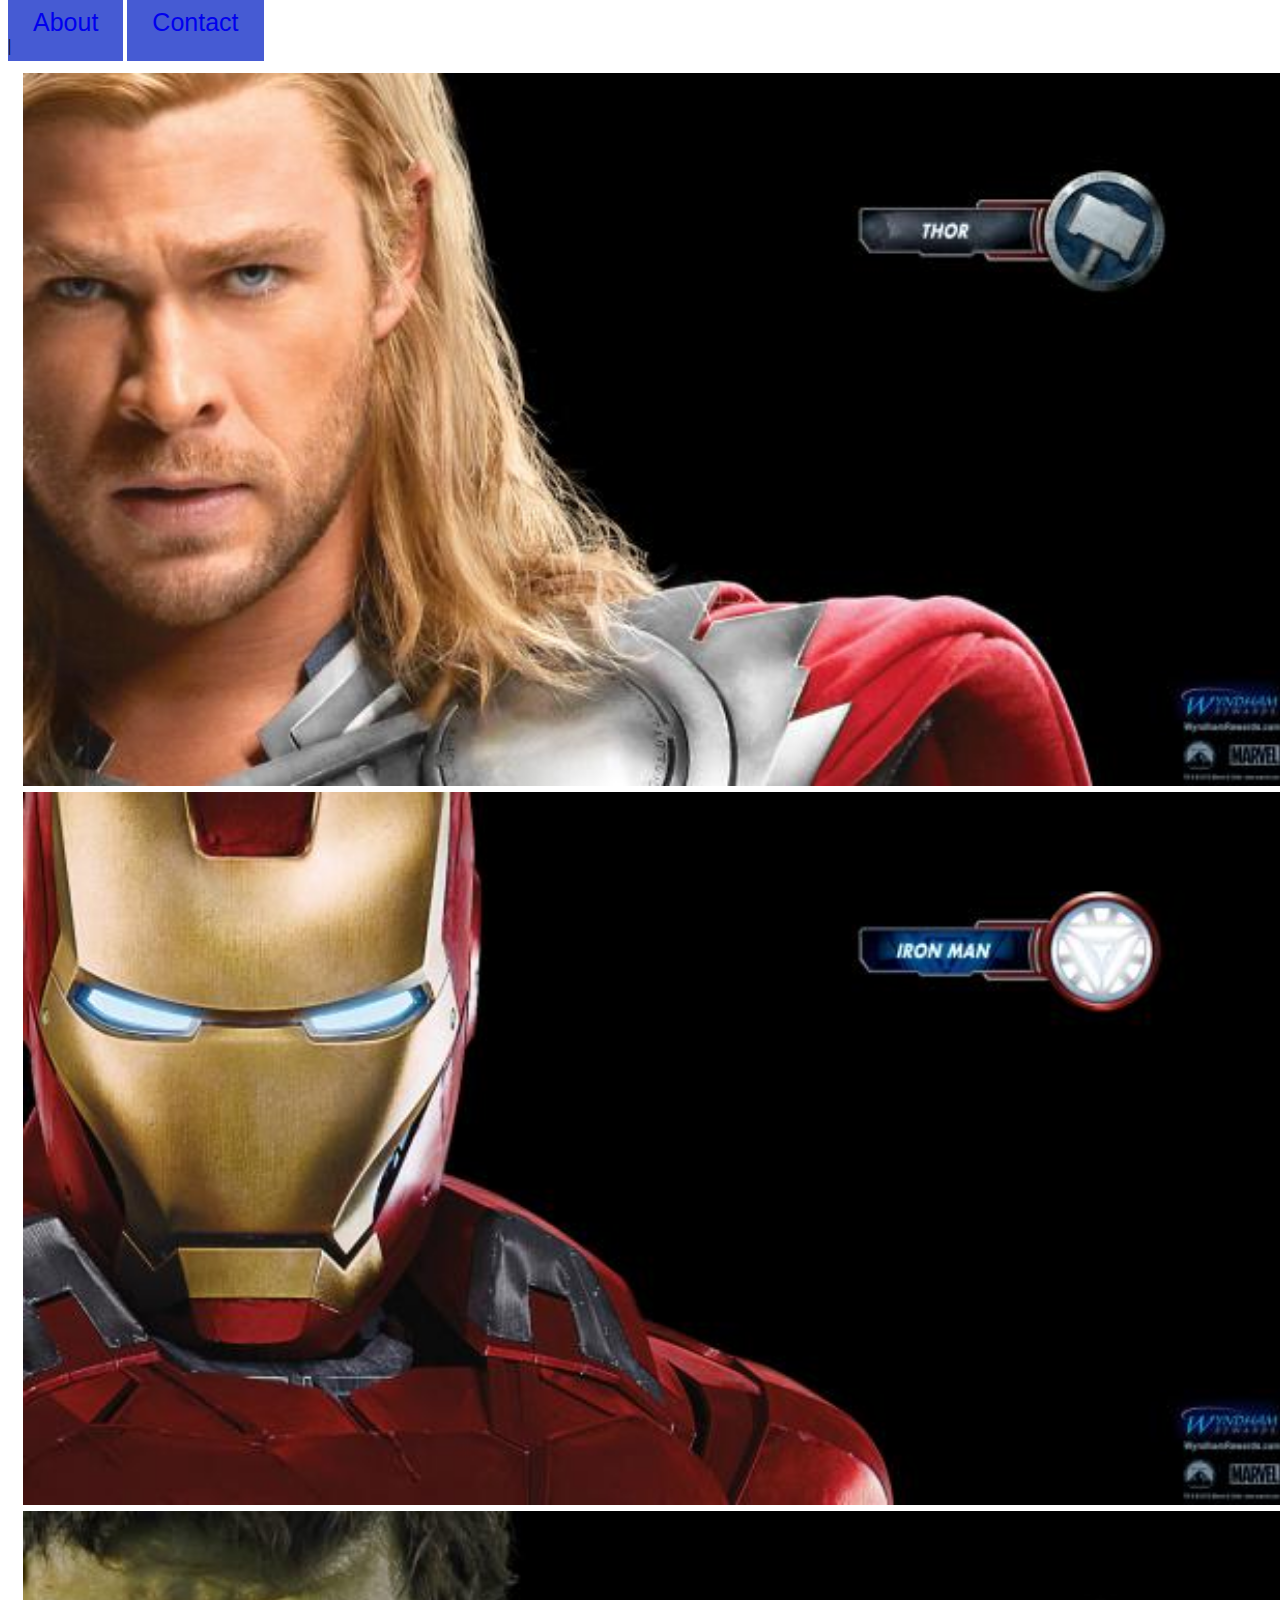
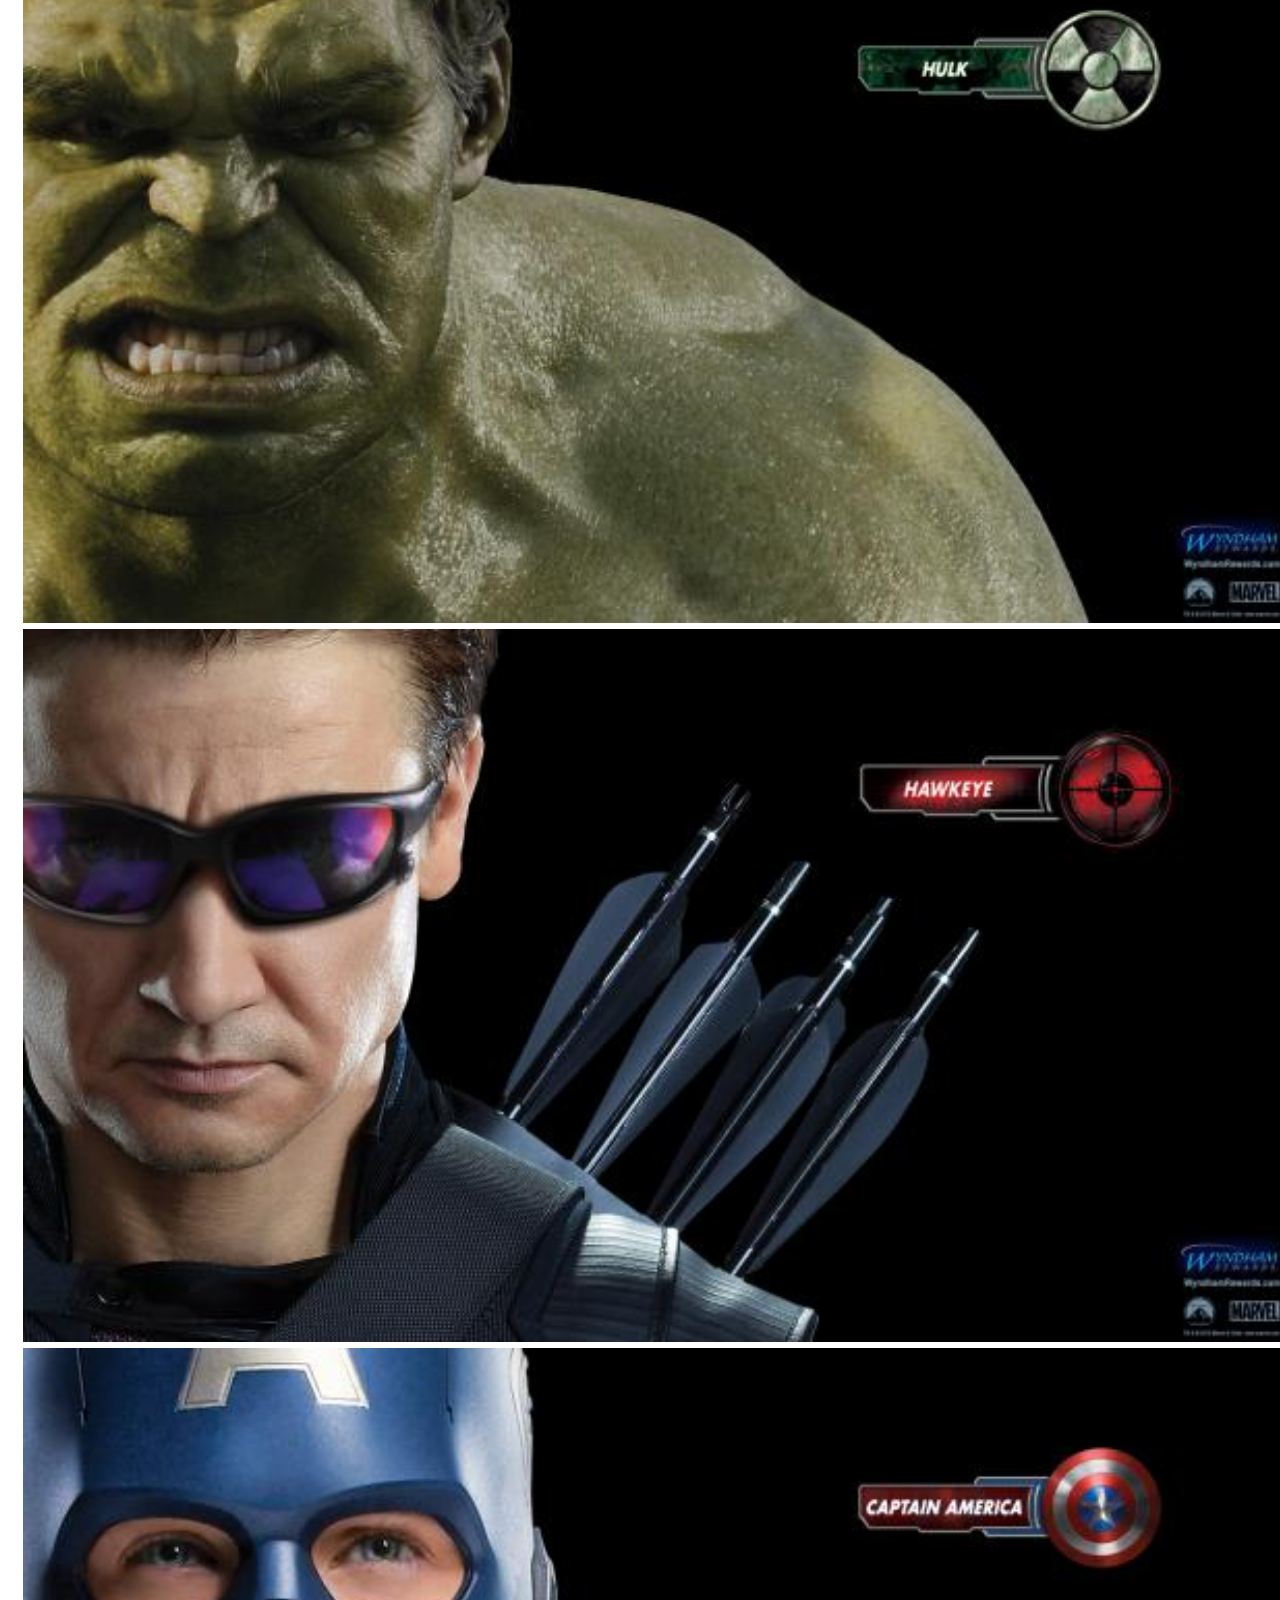
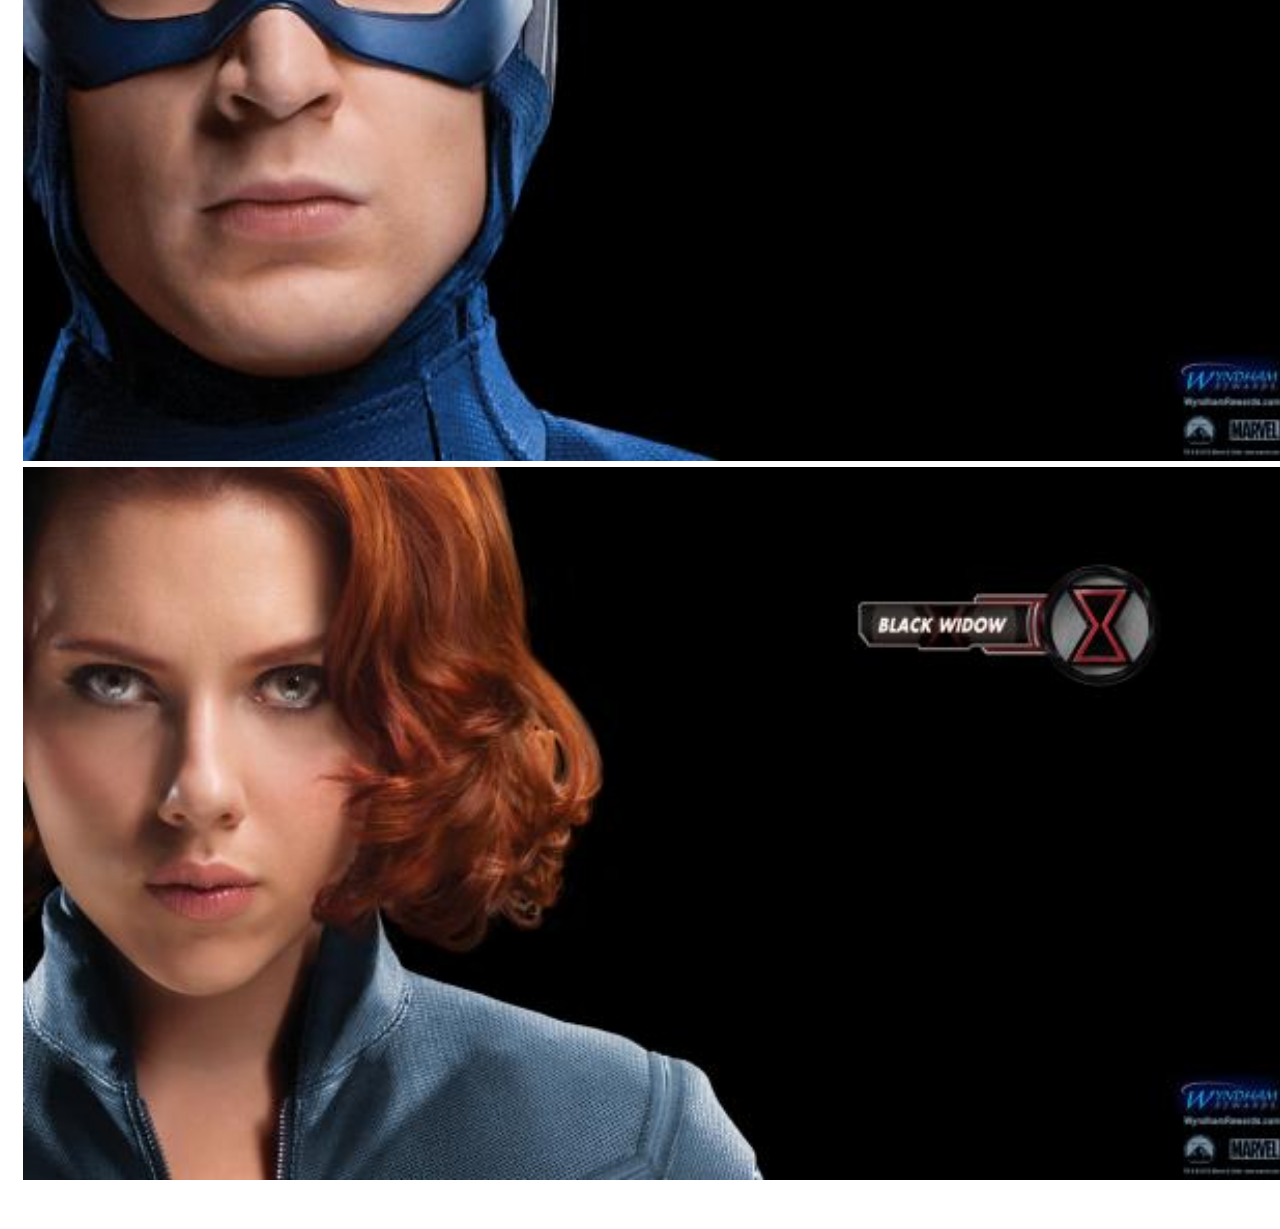
<file: index.html>
<!DOCTYPE html>
<html>
      <head>
            <link rel="stylesheet" href="style.css">
      </head>
      <body>
            <div id="menu-bar">
                  <a href="#">About</a>
                  <a href="#">Contact</a>
              </div>
              |<br><br>
           <div class="gallery">
            <a href="avenger-1.html"><img src="images/avengers_01.jpg"/>
            <a href="avenger-2.html"><img src="images/avengers_02.jpg"/>
            <a href="avenger-3.html"><img src="images/avengers_03.jpg"/>
            <a href="avenger-4.html"><img src="images/avengers_04.jpg"/>
            <a href="avenger-5.html"><img src="images/avengers_05.jpg"/>
            <a href="avenger-6.html"><img src="images/avengers_06.jpg"/>
           </div>
      </body>
</html>
</file>
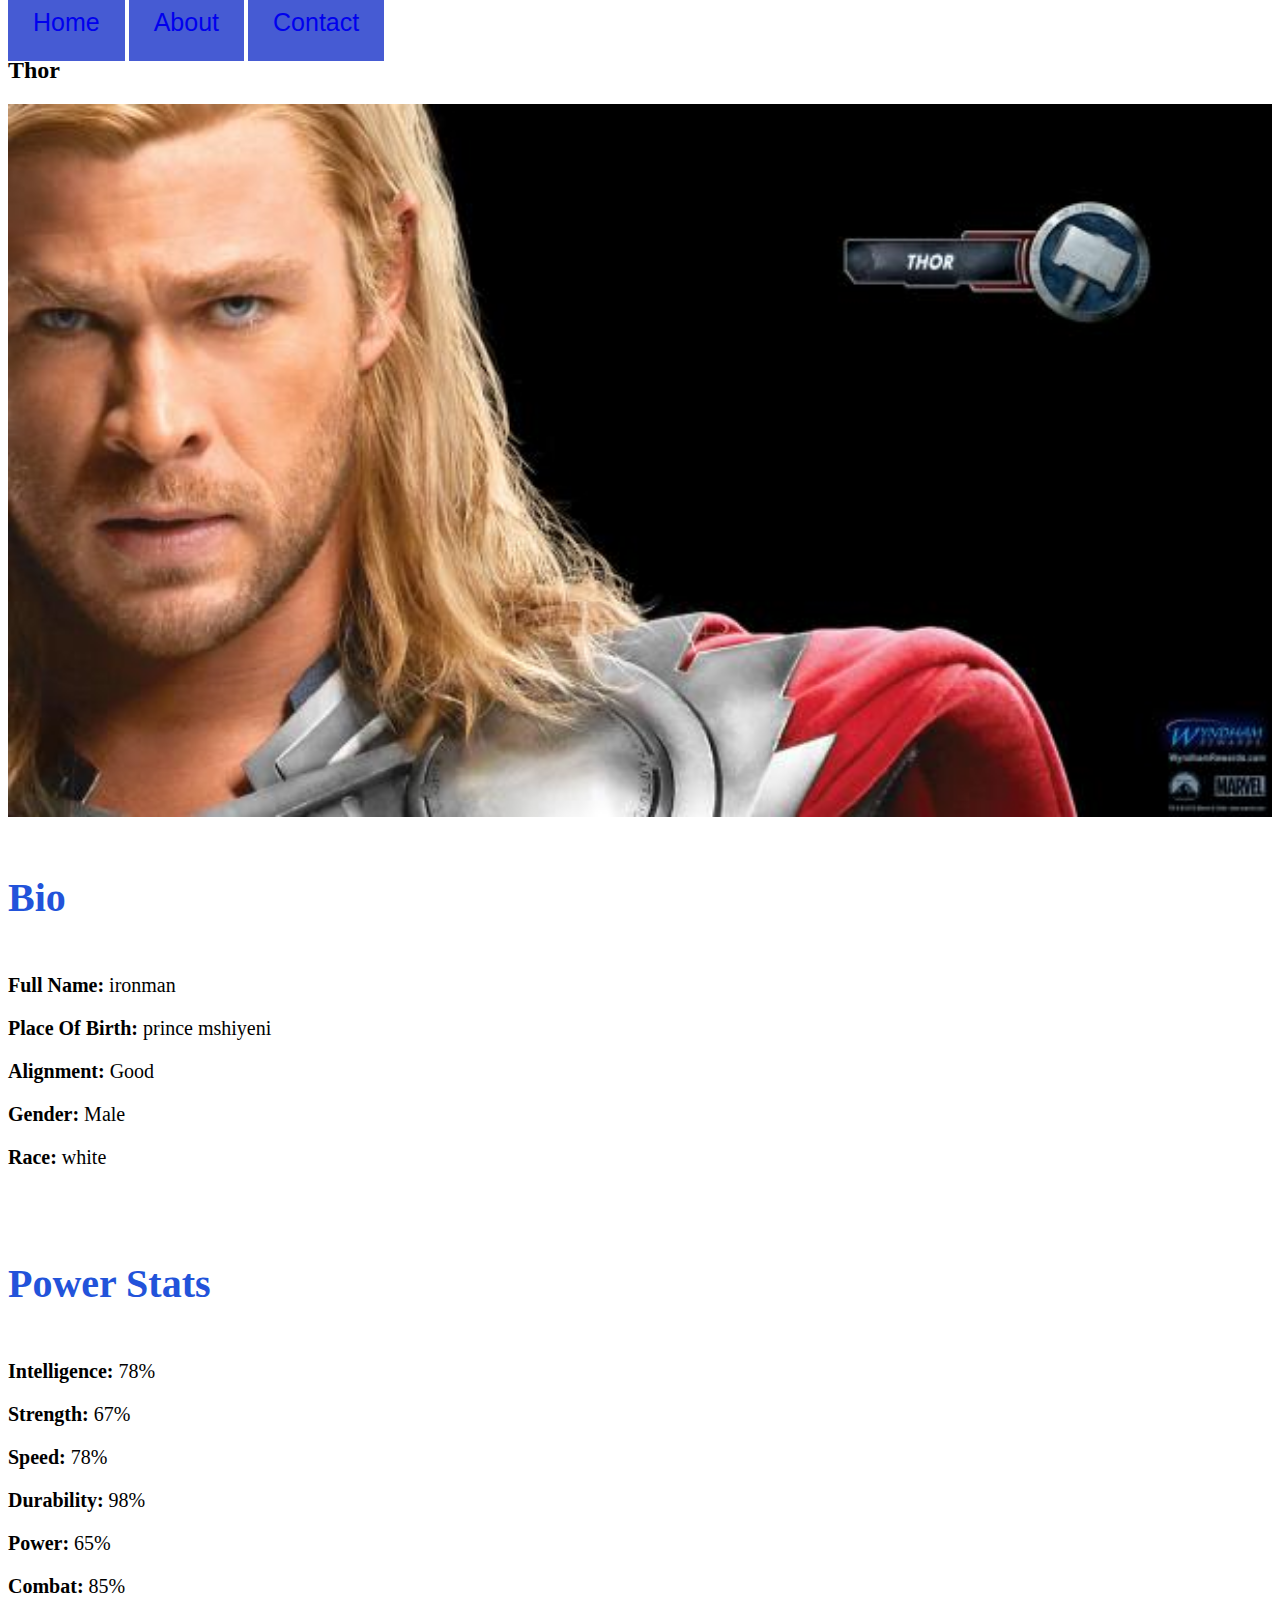
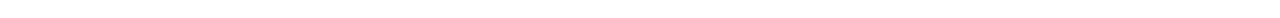
<file: avenger-1.html>
<!DOCTYPE html>
<html>
     <head>
          <link rel="stylesheet" href="style.css">
     </head>

     <body>
          <div id="menu-bar">
               <a href="index.html">Home</a>
               <a href="#">About</a>
               <a href="#">Contact</a>
           </div>
          <h2>Thor</h2>
          <div class="gallery">
               <img src="images/avengers_01.jpg">
          </div>
             <h4>Bio</h4>
               <p><b>Full Name: </b> ironman</p>
               <p><b>Place Of Birth: </b> prince mshiyeni</p>
               <p><b>Alignment: </b> Good</p>
               <p><b>Gender: </b> Male</p>
               <p><b>Race: </b> white</p>
              <br/>

              <h4>Power Stats</h4>
              <p><b>Intelligence: </b> 78%</p>
              <p><b>Strength: </b> 67%</p>
              <p><b>Speed: </b> 78%</p>
              <p><b>Durability: </b> 98%</p>
              <p><b>Power: </b> 65%</p>
              <p><b>Combat: </b> 85%</p> 
     </body>
</html>
</file>
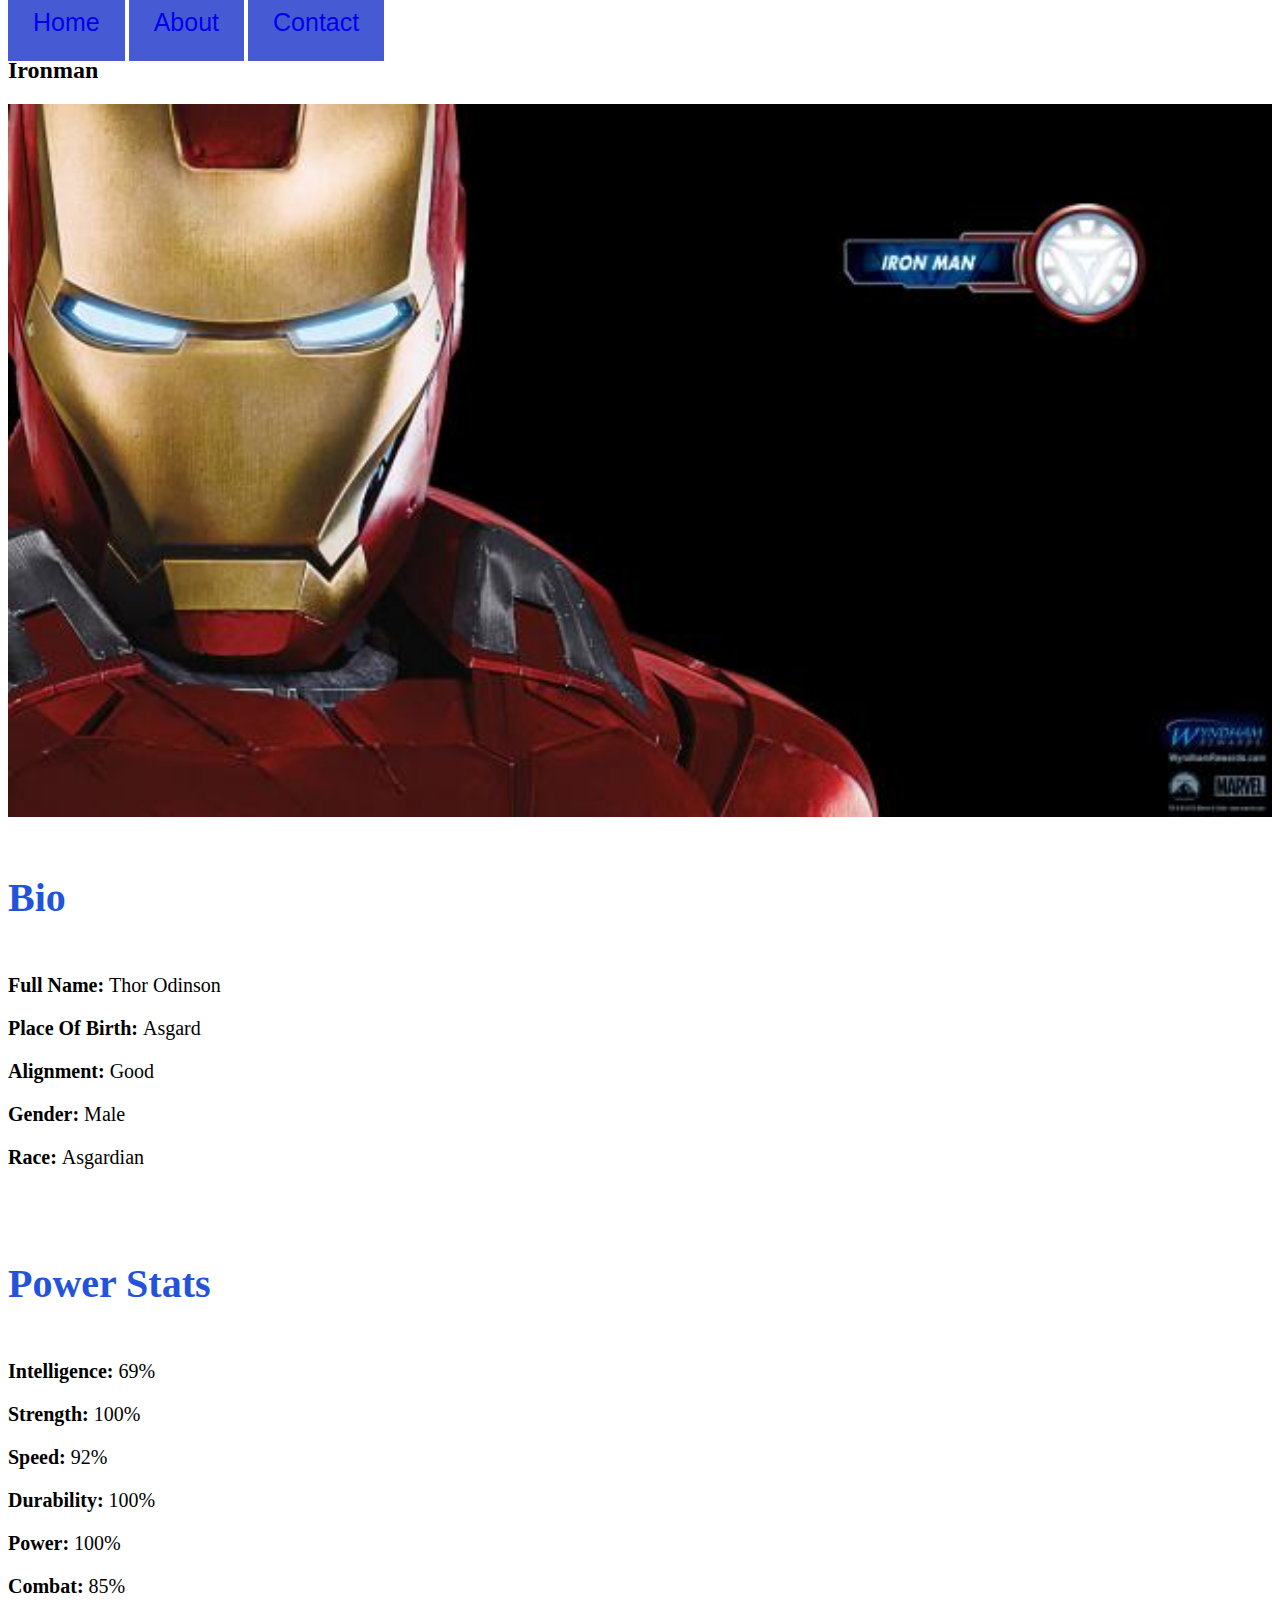
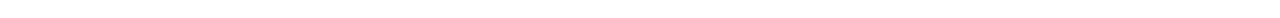
<file: avenger-2.html>
<!DOCTYPE html>
<html>
     <head>
          <link rel="stylesheet" href="style.css">
     </head>

     <body>
          <div id="menu-bar">
               <a href="index.html">Home</a>
               <a href="#">About</a>
               <a href="#">Contact</a>
           </div>
          <h2>Ironman</h2>
          <div class="gallery">
               <img src="images/avengers_02.jpg">
          </div>
             <h4>Bio</h4>
               <p><b>Full Name: </b> Thor Odinson</p>
               <p><b>Place Of Birth: </b> Asgard</p>
               <p><b>Alignment: </b> Good</p>
               <p><b>Gender: </b> Male</p>
               <p><b>Race: </b> Asgardian</p>
              <br/>

              <h4>Power Stats</h4>
              <p><b>Intelligence: </b> 69%</p>
              <p><b>Strength: </b> 100%</p>
              <p><b>Speed: </b> 92%</p>
              <p><b>Durability: </b> 100%</p>
              <p><b>Power: </b> 100%</p>
              <p><b>Combat: </b> 85%</p> 
     </body>
</html>
</file>
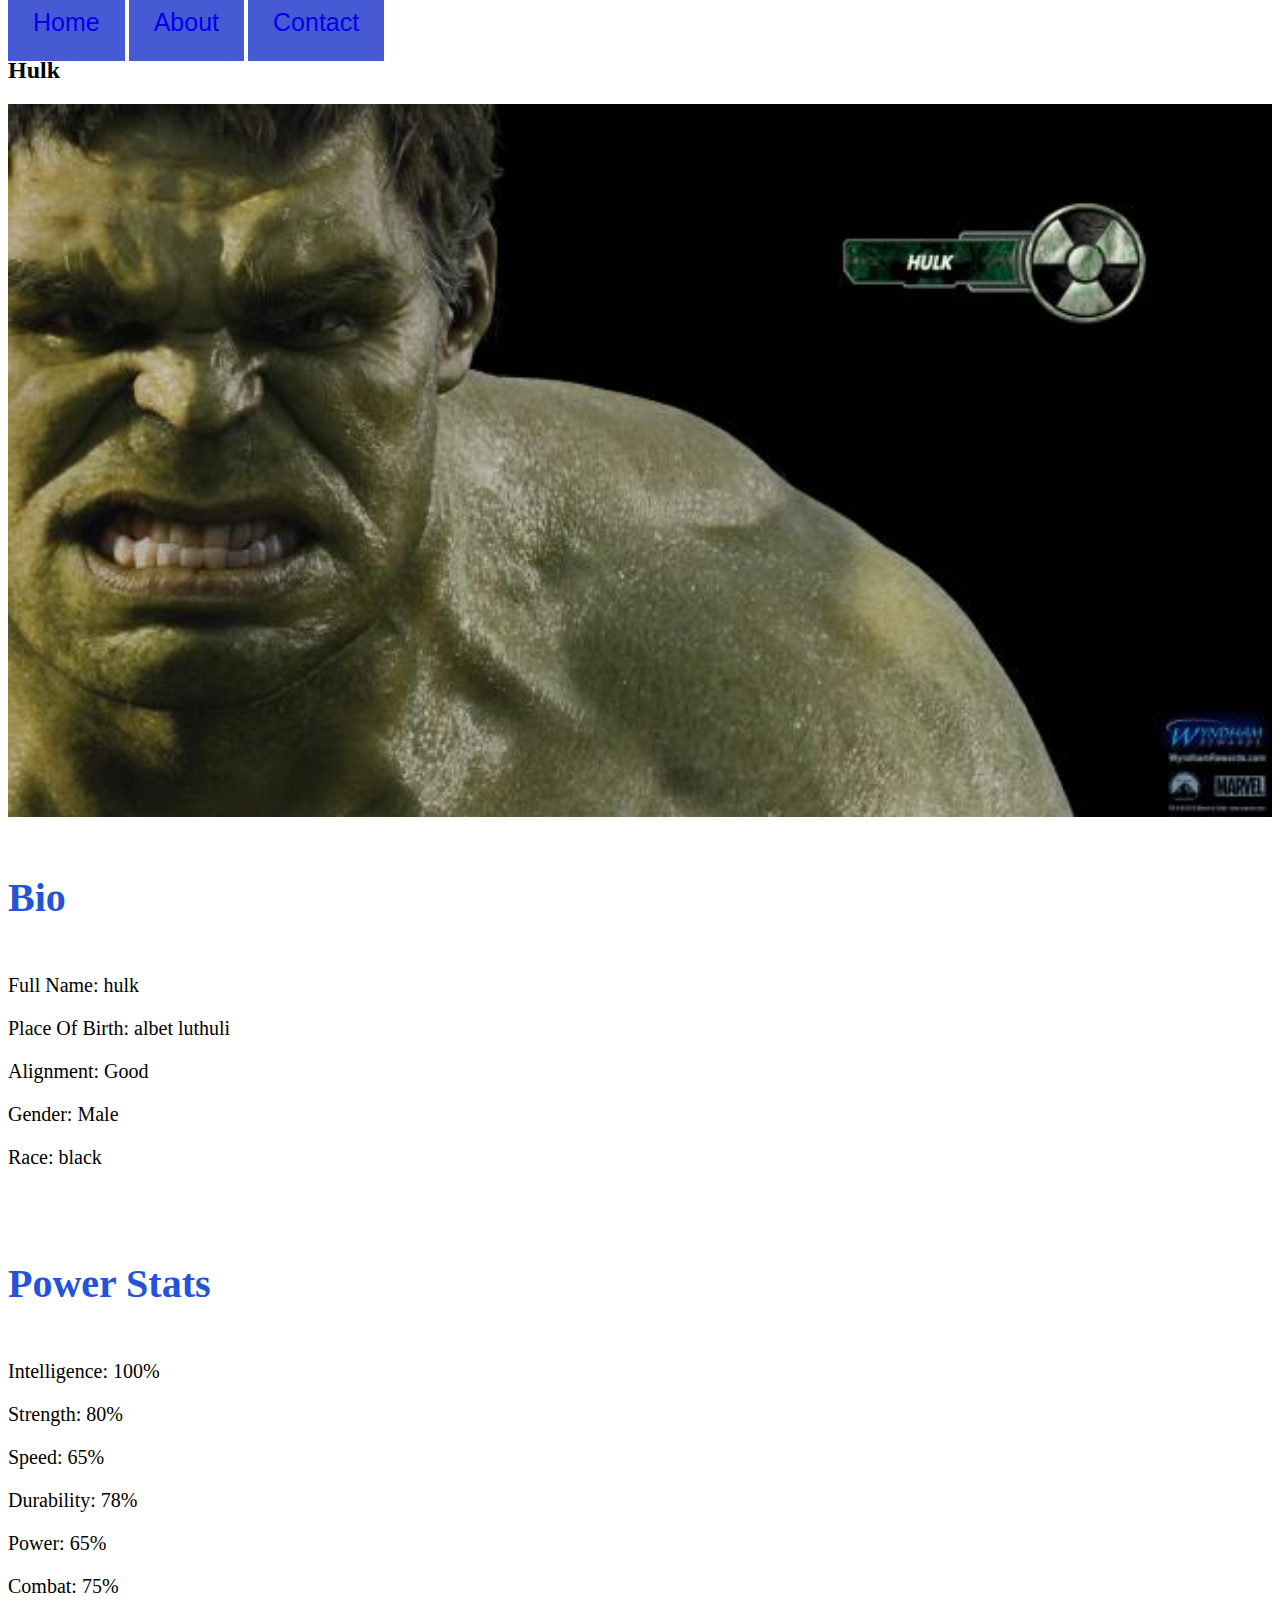
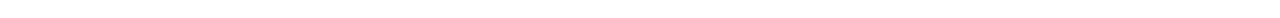
<file: avenger-3.html>
<!DOCTYPE html>
<html>
      <head> 
           <link rel="stylesheet" href="style.css"> 
       </head>
 
       <body> 
        <div id="menu-bar">
            <a href="index.html">Home</a>
            <a href="#">About</a>
            <a href="#">Contact</a>
        </div>
          <h2>Hulk</h2>
          <div class="gallery"> 
              <img src="images/avengers_03.jpg"> 
          </div> 
          <h4>Bio</h4> 
          <p>Full Name: hulk</p> 
          <p>Place Of Birth: albet luthuli</p> 
          <p>Alignment: Good</p> 
          <p>Gender: Male</p>
          <p>Race: black</p> 
          <br/>
          <h4>Power Stats</h4>
          <p>Intelligence: 100%</p>
          <p>Strength: 80%</p>
          <p>Speed: 65%</p>
          <p>Durability: 78%</p>
          <p>Power: 65%</p>
          <p>Combat: 75%</p>
      </body>
</html>
</file>
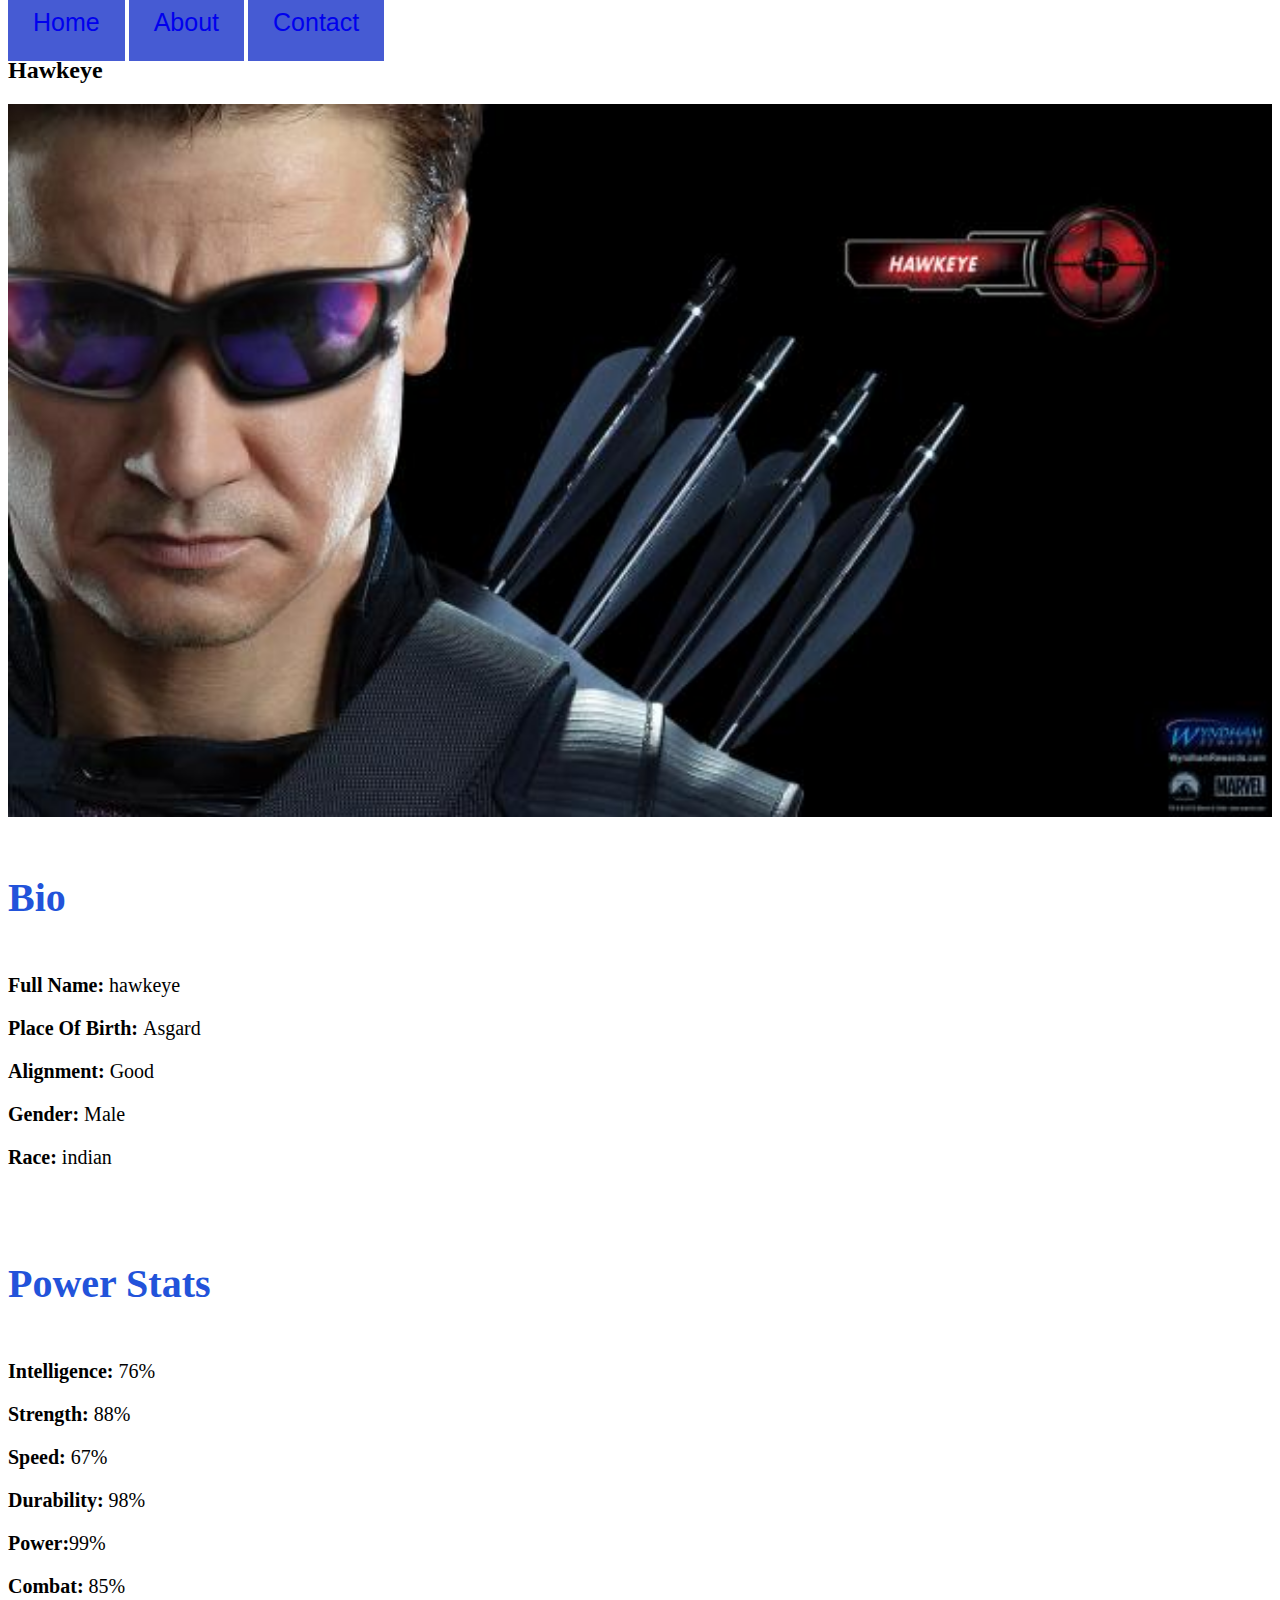
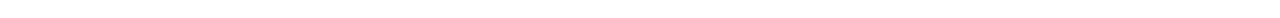
<file: avenger-4.html>
<!DOCTYPE html>
<html>
     <head>
          <link rel="stylesheet" href="style.css">
     </head>

     <body>
          <div id="menu-bar">
               <a href="index.html">Home</a>
               <a href="#">About</a>
               <a href="#">Contact</a>
           </div>
          <h2>Hawkeye</h2>
          <div class="gallery">
               <img src="images/avengers_04.jpg">
          </div>
             <h4>Bio</h4>
               <p><b>Full Name: </b>hawkeye </p>
               <p><b>Place Of Birth: </b> Asgard</p>
               <p><b>Alignment: </b> Good</p>
               <p><b>Gender: </b> Male</p>
               <p><b>Race: </b> indian</p>
              <br/>

              <h4>Power Stats</h4>
              <p><b>Intelligence: </b> 76%</p>
              <p><b>Strength: </b> 88%</p>
              <p><b>Speed: </b> 67%</p>
              <p><b>Durability: </b> 98%</p>
              <p><b>Power:</b>99%</p>
              <p><b>Combat: </b> 85%</p> 
     </body>
</html>
</file>
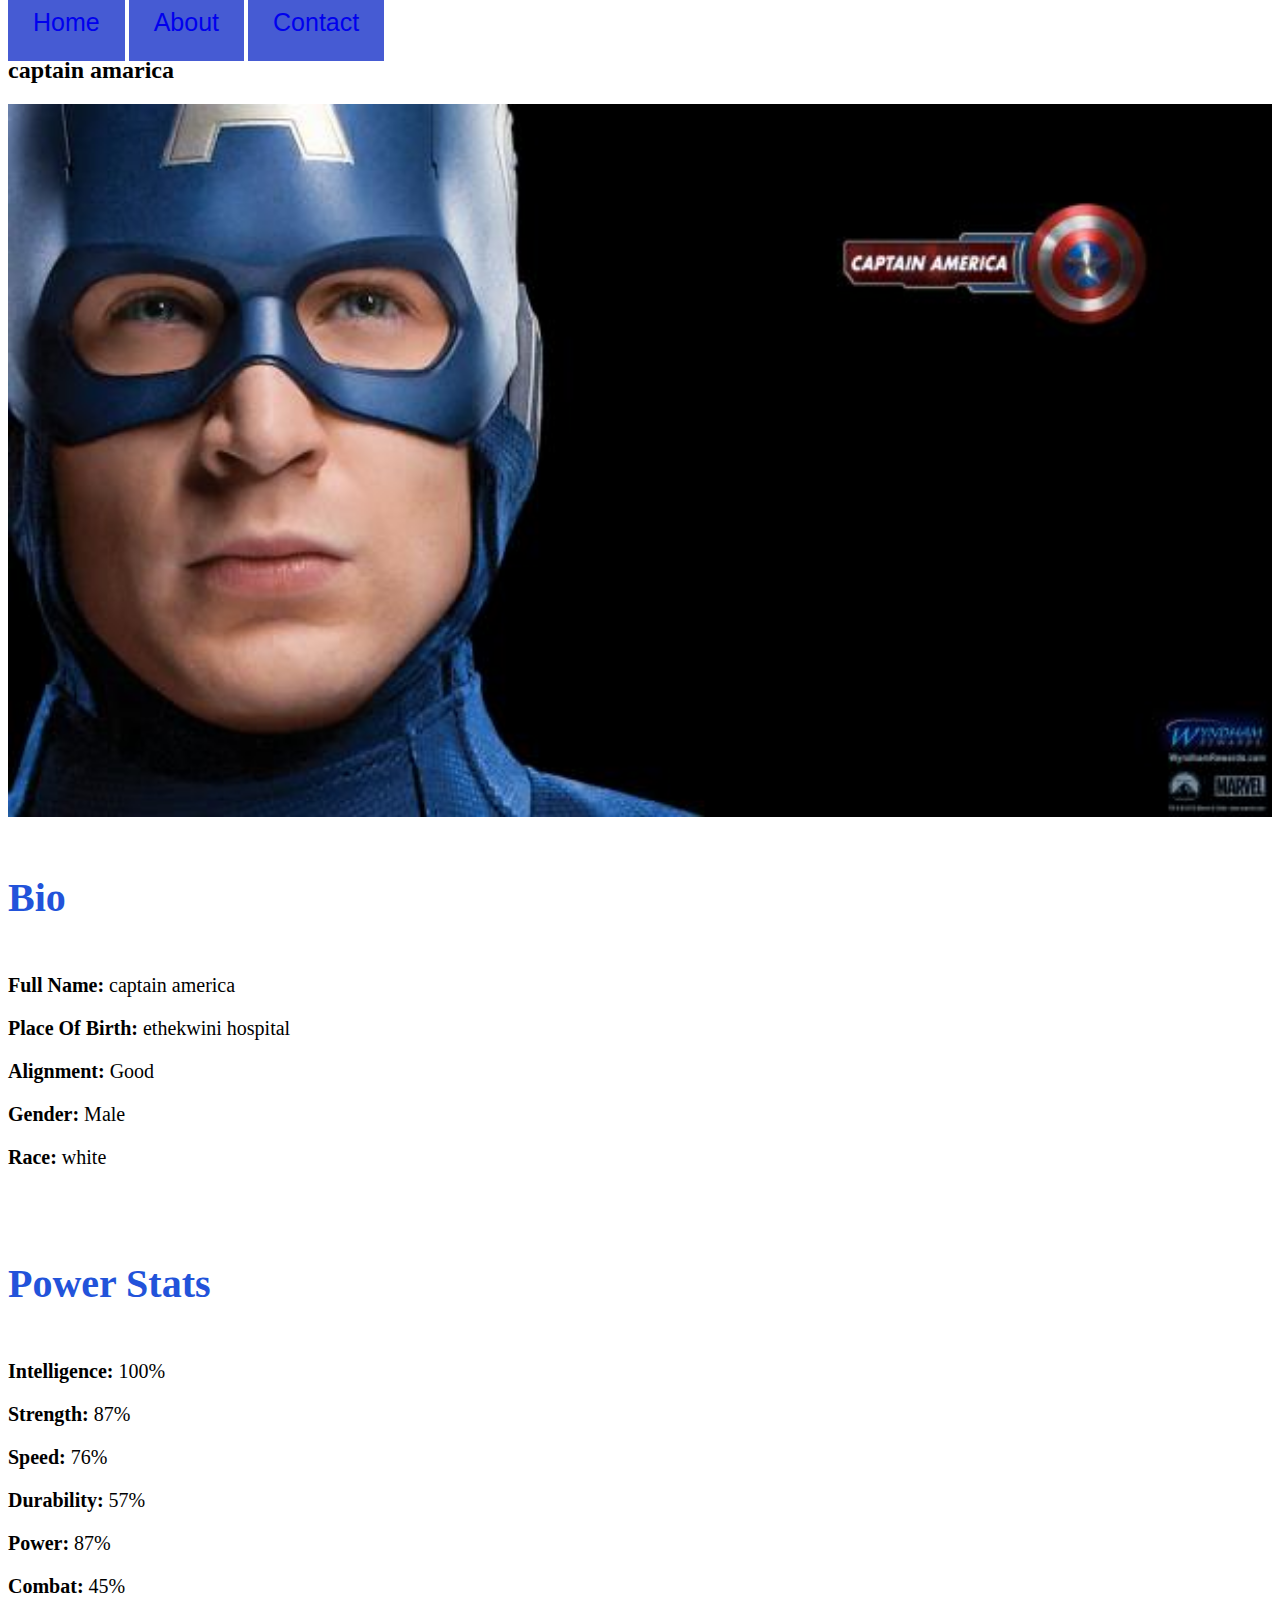
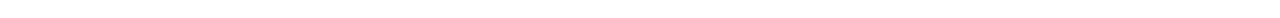
<file: avenger-5.html>
<!DOCTYPE html>
<html>
     <head>
          <link rel="stylesheet" href="style.css">
     </head>

     <body>
          <div id="menu-bar">
               <a href="index.html">Home</a>
               <a href="#">About</a>
               <a href="#">Contact</a>
           </div>
          <h2>captain amarica</h2>
          <div class="gallery">
               <img src="images/avengers_05.jpg">
          </div>
             <h4>Bio</h4>
               <p><b>Full Name: </b> captain america</p>
               <p><b>Place Of Birth: </b> ethekwini hospital</p>
               <p><b>Alignment: </b> Good</p>
               <p><b>Gender: </b> Male</p>
               <p><b>Race: </b> white</p>
              <br/>

              <h4>Power Stats</h4>
              <p><b>Intelligence: </b> 100%</p>
              <p><b>Strength: </b> 87%</p>
              <p><b>Speed: </b> 76%</p>
              <p><b>Durability: </b> 57%</p>
              <p><b>Power: </b> 87%</p>
              <p><b>Combat: </b> 45%</p> 
     </body>
</html>
</file>
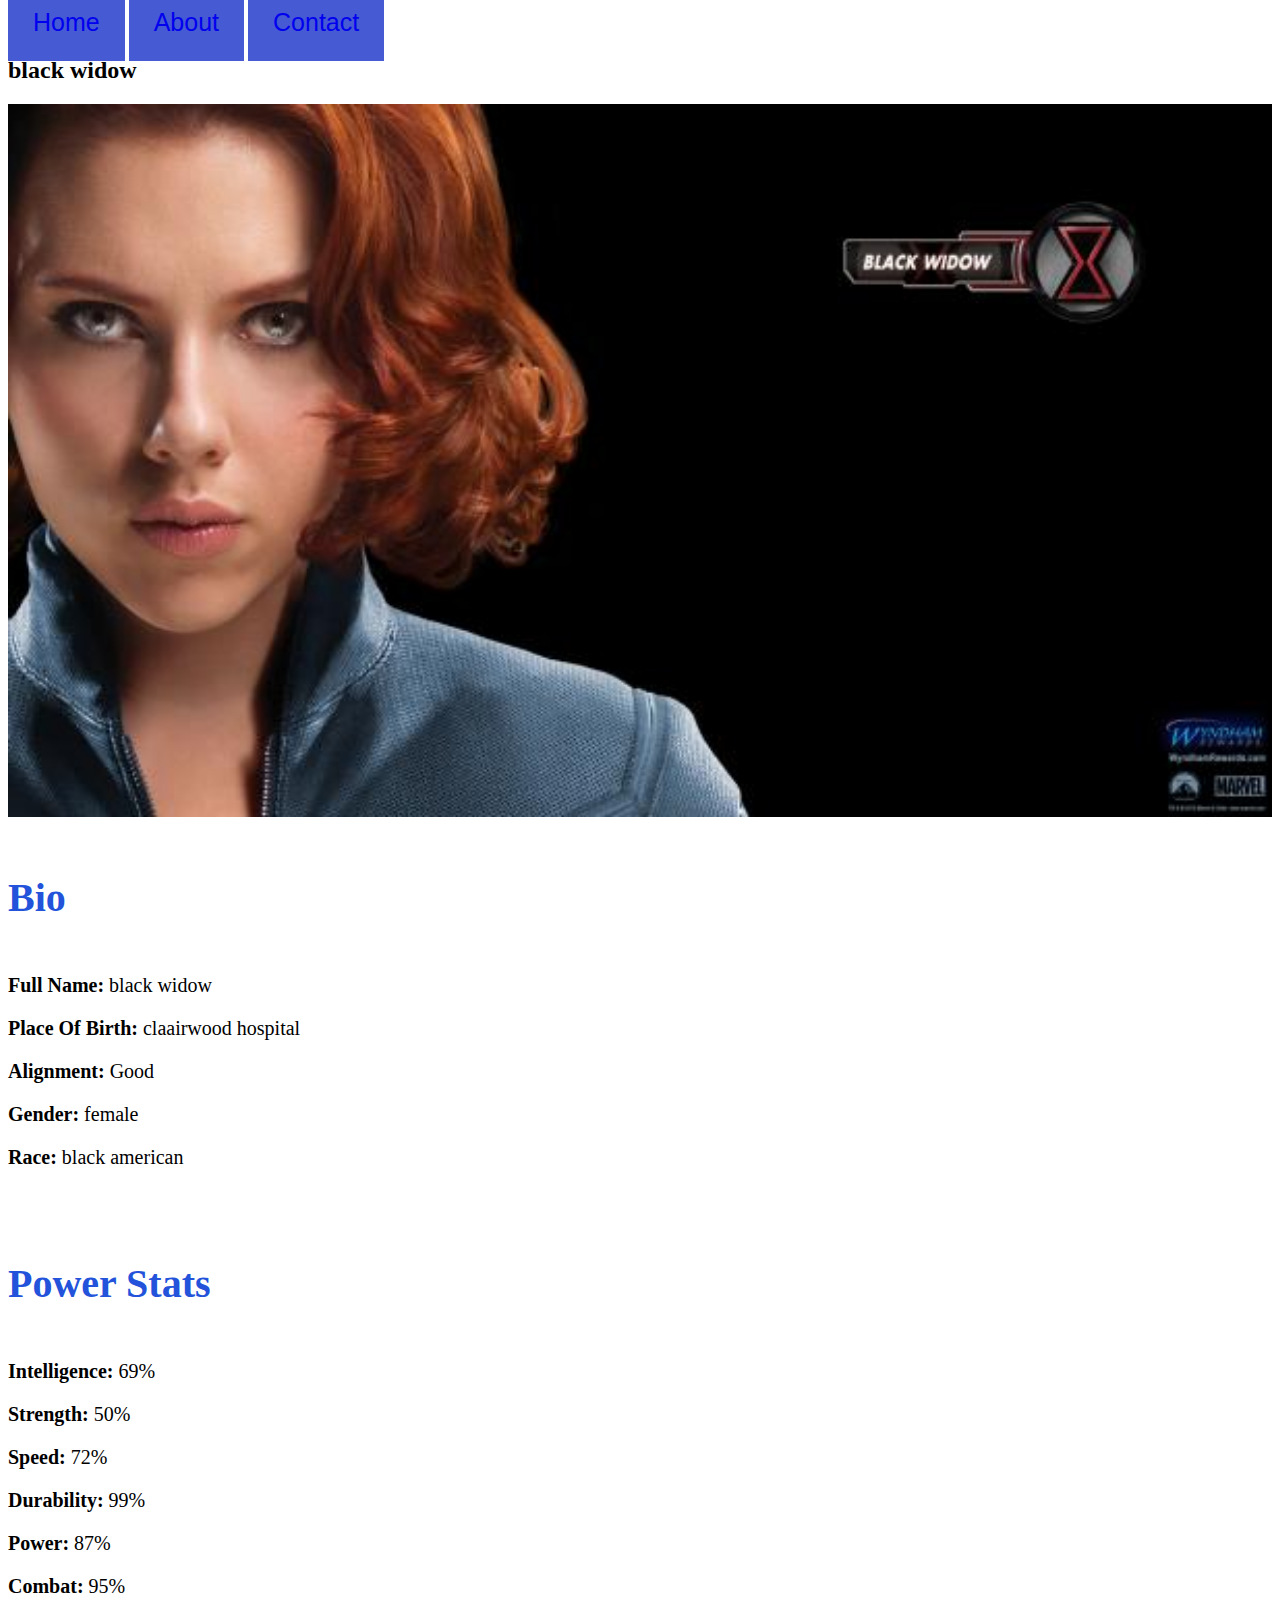
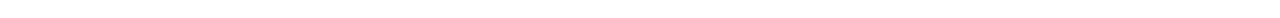
<file: avenger-6.html>
<!DOCTYPE html>
<html>
     <head>
          <link rel="stylesheet" href="style.css">
     </head>

     <body>
          <div id="menu-bar">
               <a href="index.html">Home</a>
               <a href="#">About</a>
               <a href="#">Contact</a>
           </div>
          <h2>black widow</h2>
          <div class="gallery">
               <img src="images/avengers_06.jpg">
          </div>
             <h4>Bio</h4>
               <p><b>Full Name: </b> black widow</p>
               <p><b>Place Of Birth: </b> claairwood hospital</p>
               <p><b>Alignment: </b> Good</p>
               <p><b>Gender: </b> female</p>
               <p><b>Race: </b> black american</p>
              <br/>

              <h4>Power Stats</h4>
              <p><b>Intelligence: </b> 69%</p>
              <p><b>Strength: </b> 50%</p>
              <p><b>Speed: </b> 72%</p>
              <p><b>Durability: </b> 99%</p>
              <p><b>Power: </b> 87%</p>
              <p><b>Combat: </b> 95%</p> 
     </body>
</html>
</file>
<file: style.css>
.gallery img{
    width: 100%;
}

a{
    font-family     : Helvetica, sans-serif;
    text-decoration : none;
    padding         : 15px;
    font-size: 25px;
}
a:hover{
    color           : rgb(11, 173, 47);
}

#menu-bar a{
    font-family: Helvetica, sans-serif;
    text-decoration: none;
    background-color: rgb(70, 91, 211);
    padding: 25px;
   }
   
   #menu-bar a:hover{
    background-color: rgb(70, 91, 211);
    color: #ffffff;
   }

nav ul il{
    list-style: none;
    display: inline-block;
    margin-left: 40px;
}

nav ul li a{
    text-decoration: none;
    color: #491515;
    font-size: 17px;
}

h4{
    color: rgb(34, 83, 218);
    font-size: 40px;
}

p{
    font-size: 20px;
}
</file>
